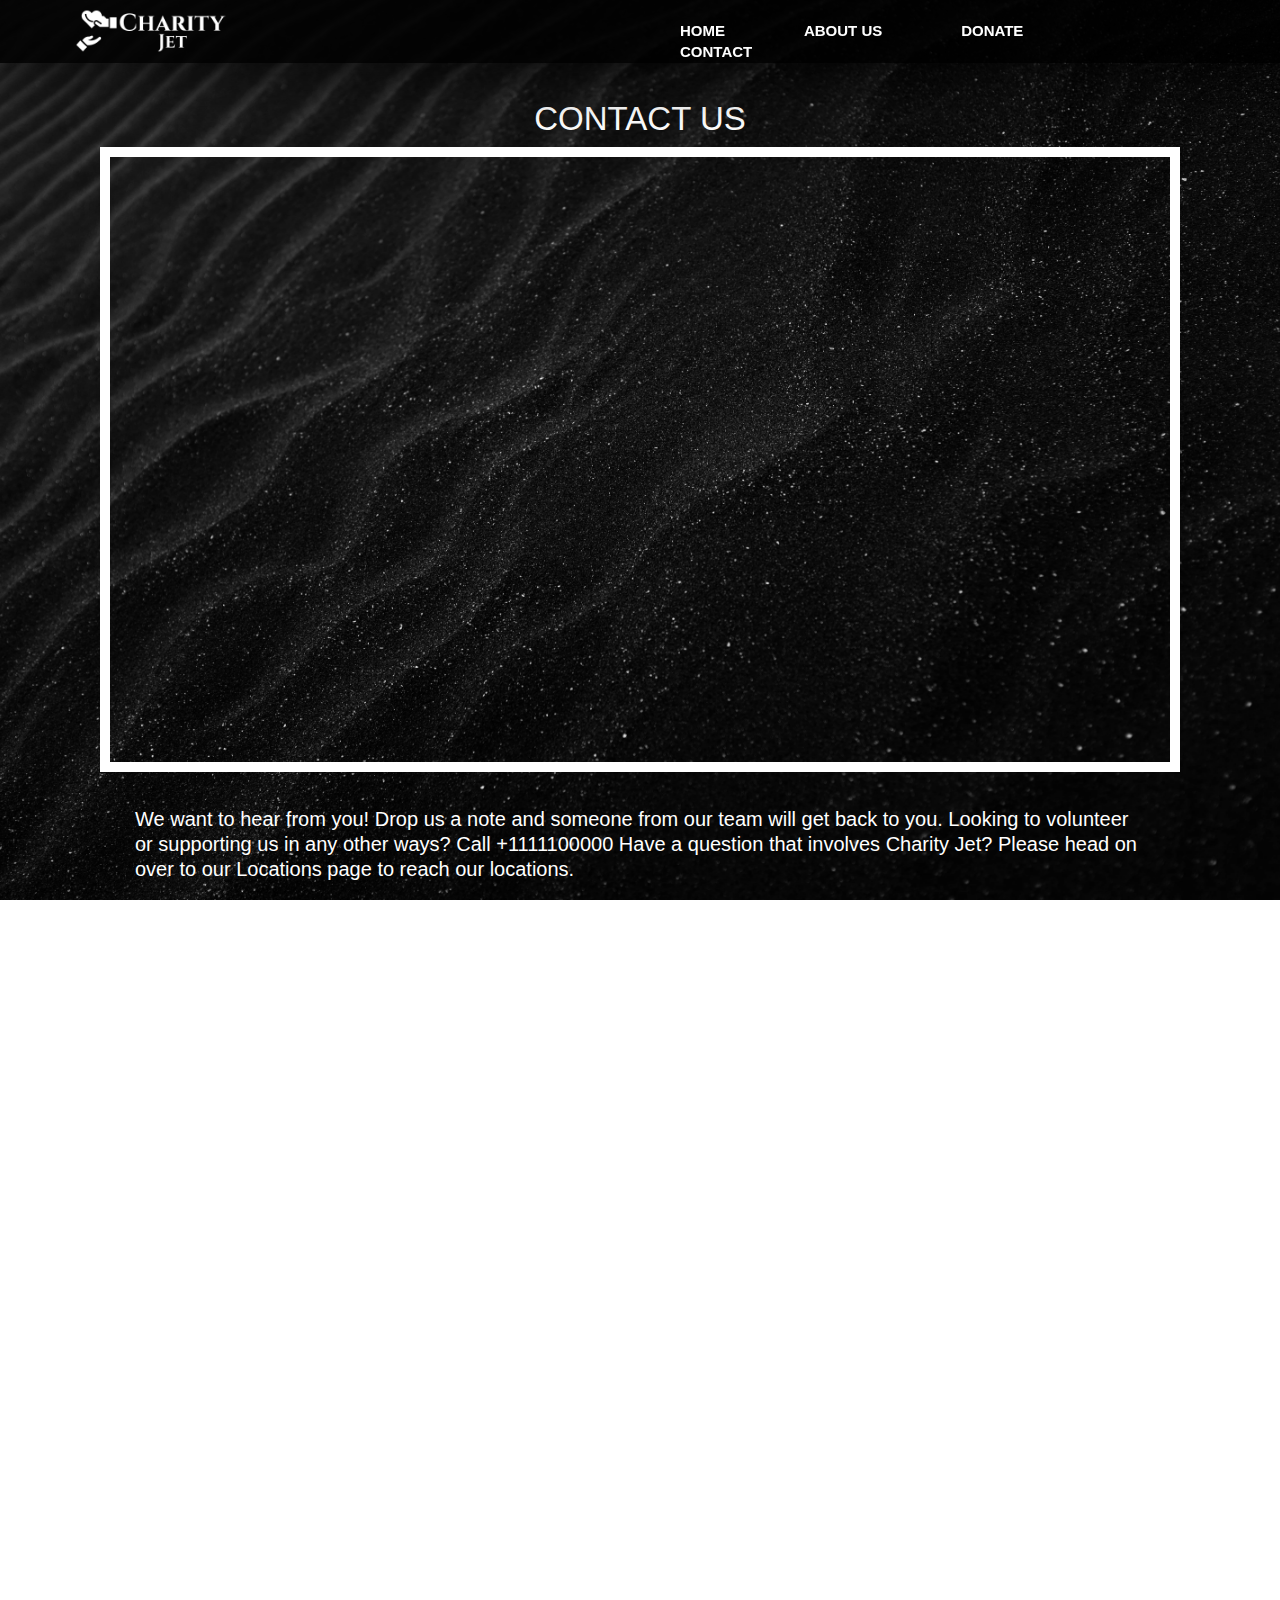
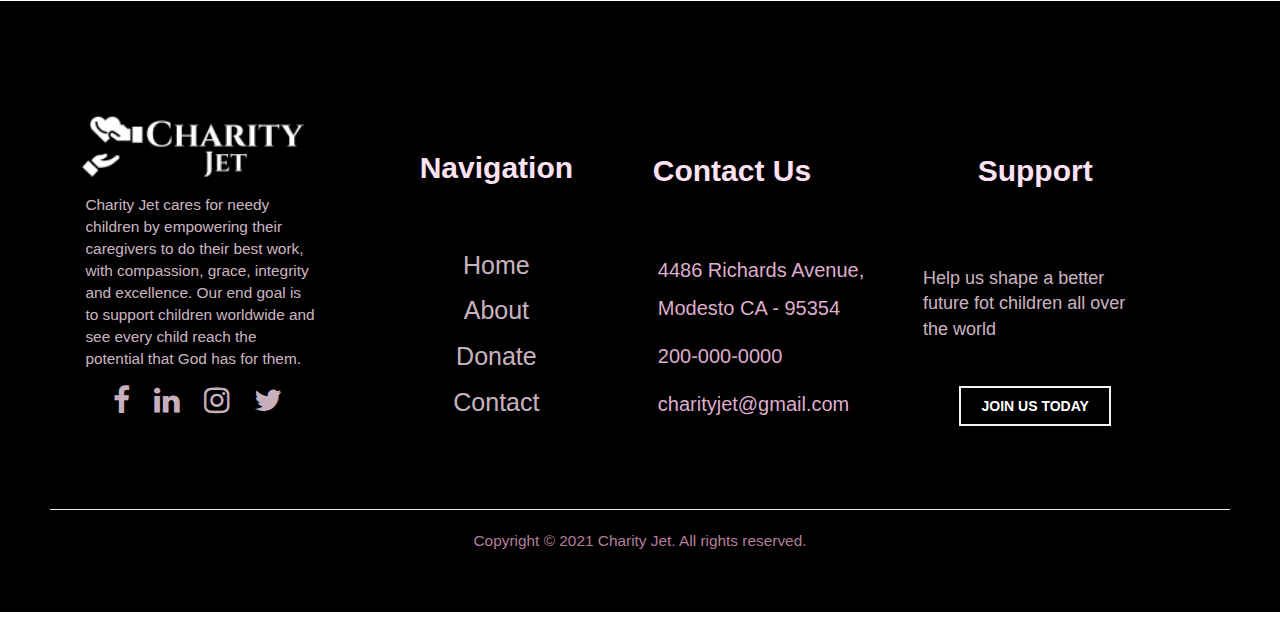
<file: contact.html>
<!DOCTYPE html>
<html lang="en">
<head>
    <meta charset="UTF-8">
    <meta http-equiv="X-UA-Compatible" content="IE=edge">
    <meta name="viewport" content="initial-scale=1.0">
    <link rel="stylesheet" href="style.css">
    <title>Charity Jet | Contact</title>

    <link rel="stylesheet" href="https://cdnjs.cloudflare.com/ajax/libs/font-awesome/4.7.0/css/font-awesome.min.css">
    <!-- Latest compiled and minified CSS -->
    <link rel="stylesheet" href="https://stackpath.bootstrapcdn.com/bootstrap/3.4.1/css/bootstrap.min.css" integrity="sha384-HSMxcRTRxnN+Bdg0JdbxYKrThecOKuH5zCYotlSAcp1+c8xmyTe9GYg1l9a69psu" crossorigin="anonymous">

    <!-- Optional theme -->
    <link rel="stylesheet" href="https://stackpath.bootstrapcdn.com/bootstrap/3.4.1/css/bootstrap-theme.min.css" integrity="sha384-6pzBo3FDv/PJ8r2KRkGHifhEocL+1X2rVCTTkUfGk7/0pbek5mMa1upzvWbrUbOZ" crossorigin="anonymous">

</head>
<body>
    <!-- ----------------------------------------NAVBAR----------------------------------------------------->
    <nav class="nav nav_top">
        <div class="logo">
            <a href="index.html"><img src="images/logo.png" width="250"></a>
        </div>
        <div class="nav_side">
            <a href="index.html">HOME</a>
            <a href="about.html">ABOUT US</a>
            <a href="donate.html">DONATE</a>
            <a href="contact.html">CONTACT</a>
        </div>
    </nav>
    <!-- --------------------------------------------CONTACT-------------------------------------------------------->
    <div class="contact_container" style="padding-top:100px;">
        <h2>CONTACT US</h2>
        <div class="g_map">
            <iframe src="https://www.google.com/maps/embed?pb=!1m18!1m12!1m3!1d3340544.4960977174!2d-121.88102652009785!3d35.150373310697375!2m3!1f0!2f0!3f0!3m2!1i1024!2i768!4f13.1!3m3!1m2!1s0x808fba02425dad8f%3A0x6c296c66619367e0!2sGoogleplex!5e0!3m2!1sen!2sin!4v1628463464648!5m2!1sen!2sin" width="100%" height="600" style="border:0;" allowfullscreen="" loading="lazy"></iframe>
        </div>
        <div class="contact_content">
            <p>We want to hear from you! Drop us a note and someone from our team will get back to you.
                Looking to volunteer or supporting us in any other ways? Call +1111100000
                Have a question that involves Charity Jet? Please head on over to our Locations page to reach our locations.</p>
            <p><b>Call: +111100000</b></p>
            <p><b>Mail: support.charityjet@gmail.com</b></p>
        </div>
    </div>
    <!-- --------------------------------------------FOOTER-------------------------------------------------------->
    <footer>
        <div class="pages"> 
            <a href="index.html"><img class="aimg" src="images/logo.png" width="250"></a> 
            <p>Charity Jet cares for needy children by empowering their caregivers to do their best work, with compassion, grace, integrity and excellence. Our end goal is to support children worldwide and see every child reach the potential that God has for them.</p>
            <a href="https://www.facebook.com/" target="_blank"><i class="fa fa-facebook" aria-hidden="true"></i></a>
            <a href="https://www.linkedin.com/" target="_blank"><i class="fa fa-linkedin" aria-hidden="true"></i></a>
            <a href="#"><i class="fa fa-instagram" aria-hidden="true"></i></a>
            <a href="#"><i class="fa fa-twitter" aria-hidden="true"></i></a>
        </div>
        <div class="doc">
            <h3>Navigation</h3>
            <a href="index.html">Home</a>
            <a href="about.html">About</a>
            <a href="donate.html">Donate</a>
            <a href="contact.html">Contact</a>
        </div>
        <div class="contact">
            <h3>Contact Us</h3>
            <a href="contact" target="_blank">4486 Richards Avenue, Modesto CA - 95354</a>
            <a href="tel: +910000000000">200-000-0000</a>
            <a href="mailto: ppppppp@gmail.com">charityjet@gmail.com</a>
        </div>
        <div class="social">
            <h3>Support</h3>
            <p>Help us shape a better future fot children all over the world</p>
            <div class="side_btn">
                <a href="donate.html">JOIN US TODAY</a>
            </div>
        </div>
        <hr>
        <p>Copyright &copy; 2021 Charity Jet. All rights reserved.</p>
    </footer>
</body>
</html>
</file>
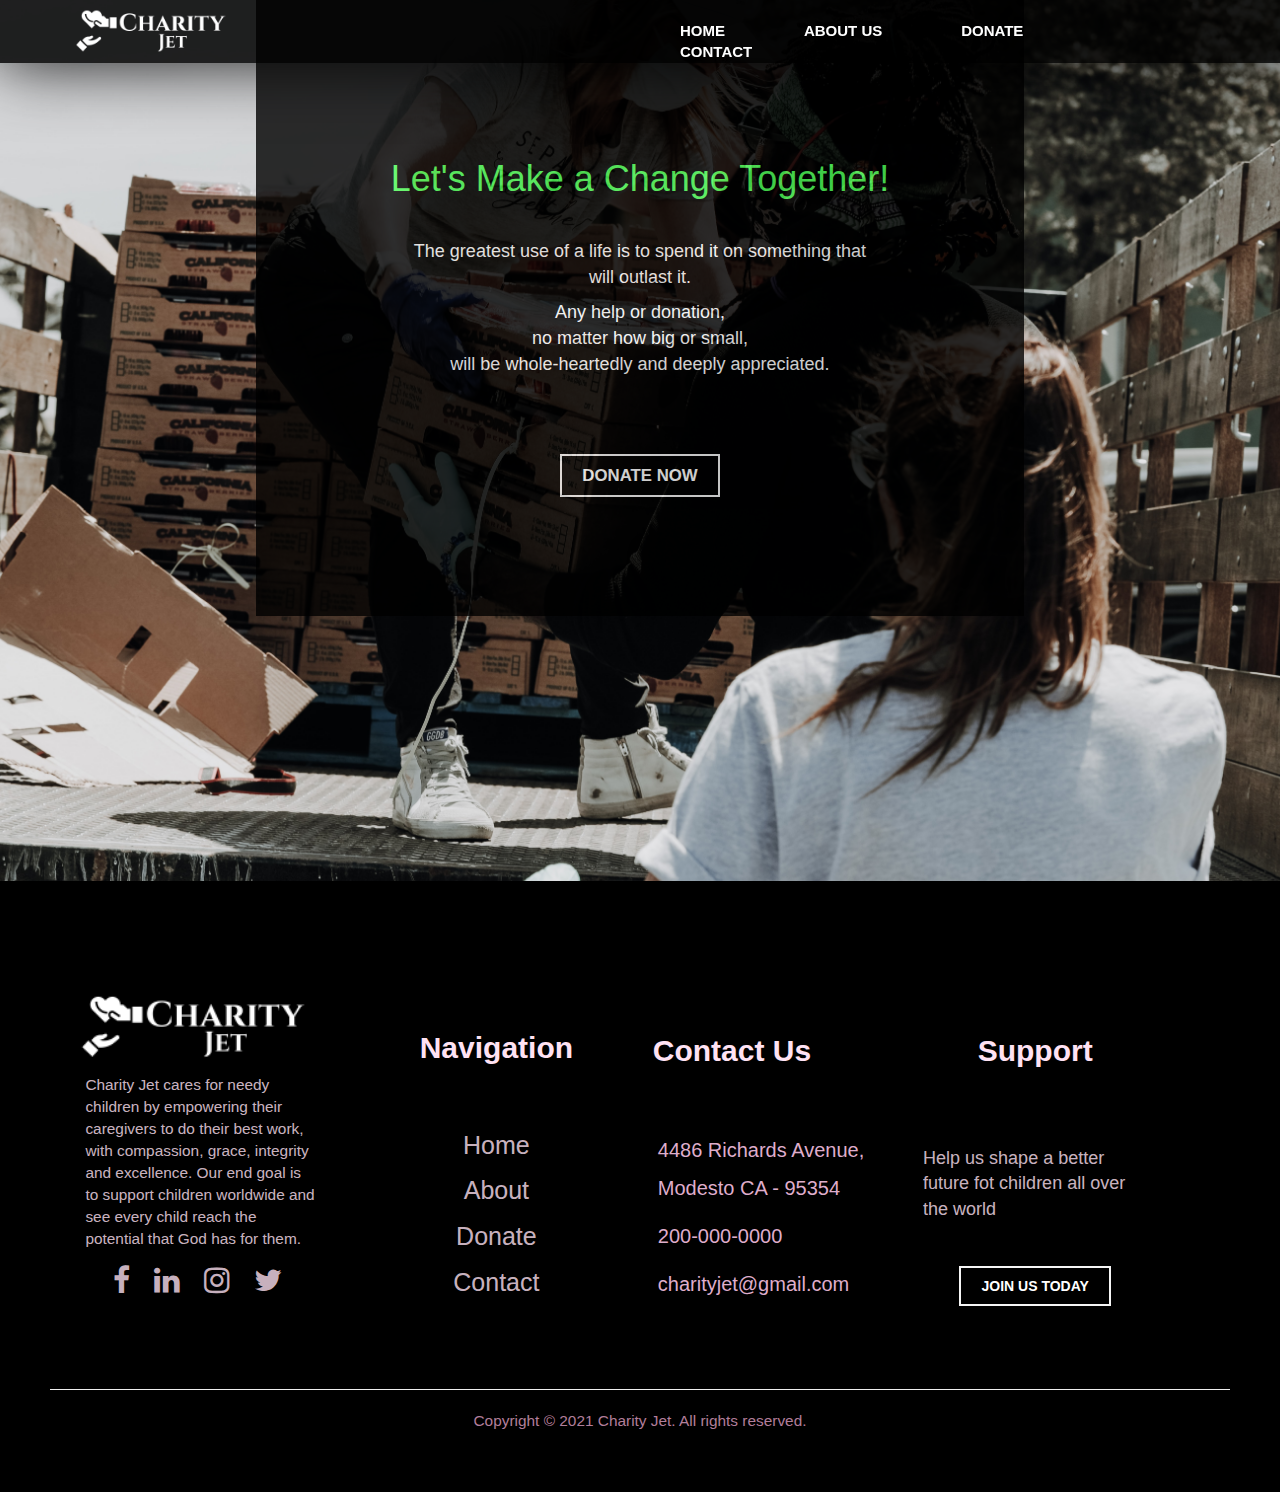
<file: donate.html>
<!--           LINK= "https://rzp.io/l/zLEJysVsC"        -->
<!DOCTYPE html>
<html lang="en">
<head>
    <meta charset="UTF-8">
    <meta http-equiv="X-UA-Compatible" content="IE=edge">
    <meta name="viewport" content="initial-scale=1.0">
    <link rel="stylesheet" href="style.css">
    <title>Charity Jet | Donate</title>

    <link rel="stylesheet" href="https://cdnjs.cloudflare.com/ajax/libs/font-awesome/4.7.0/css/font-awesome.min.css">
    <!-- Latest compiled and minified CSS -->
    <link rel="stylesheet" href="https://stackpath.bootstrapcdn.com/bootstrap/3.4.1/css/bootstrap.min.css" integrity="sha384-HSMxcRTRxnN+Bdg0JdbxYKrThecOKuH5zCYotlSAcp1+c8xmyTe9GYg1l9a69psu" crossorigin="anonymous">

    <!-- Optional theme -->
    <link rel="stylesheet" href="https://stackpath.bootstrapcdn.com/bootstrap/3.4.1/css/bootstrap-theme.min.css" integrity="sha384-6pzBo3FDv/PJ8r2KRkGHifhEocL+1X2rVCTTkUfGk7/0pbek5mMa1upzvWbrUbOZ" crossorigin="anonymous">

</head>
<body>
    <!-- ----------------------------------------NAVBAR----------------------------------------------------->
    <nav class="nav nav_top">
        <div class="logo">
            <a href="index.html"><img src="images/logo.png" width="250"></a>
        </div>
        <div class="nav_side">
            <a href="index.html">HOME</a>
            <a href="about.html">ABOUT US</a>
            <a href="donate.html">DONATE</a>
            <a href="contact.html">CONTACT</a>
        </div>
    </nav>
    <!-- --------------------------------------------DONATE----------------------------------------------------->
    <div class="donate">
        <div class="donate_container">
            <h1>Let's Make a Change Together!</h1>
            <p>The greatest use of a life is to spend it on something that will outlast it.</p>
            <p class="second">Any help or donation,<br>no matter how big or small,<br> will be whole-heartedly and deeply appreciated.</p>
            <div class="side_btn">
                <a href="https://rzp.io/l/zLEJysVsC">DONATE NOW</a>
            </div>
        </div>
    </div>
    <!-- --------------------------------------------FOOTER-------------------------------------------------------->
    <footer>
        <div class="pages"> 
            <a href="index.html"><img class="aimg" src="images/logo.png" width="250"></a> 
            <p>Charity Jet cares for needy children by empowering their caregivers to do their best work, with compassion, grace, integrity and excellence. Our end goal is to support children worldwide and see every child reach the potential that God has for them.</p>
            <a href="https://www.facebook.com/" target="_blank"><i class="fa fa-facebook" aria-hidden="true"></i></a>
            <a href="https://www.linkedin.com/" target="_blank"><i class="fa fa-linkedin" aria-hidden="true"></i></a>
            <a href="#"><i class="fa fa-instagram" aria-hidden="true"></i></a>
            <a href="#"><i class="fa fa-twitter" aria-hidden="true"></i></a>
        </div>
        <div class="doc">
            <h3>Navigation</h3>
            <a href="index.html">Home</a>
            <a href="about.html">About</a>
            <a href="donate.html">Donate</a>
            <a href="contact.html">Contact</a>
        </div>
        <div class="contact">
            <h3>Contact Us</h3>
            <a href="contact" target="_blank">4486 Richards Avenue, Modesto CA - 95354</a>
            <a href="tel: +910000000000">200-000-0000</a>
            <a href="mailto: ppppppp@gmail.com">charityjet@gmail.com</a>
        </div>
        <div class="social">
            <h3>Support</h3>
            <p>Help us shape a better future fot children all over the world</p>
            <div class="side_btn">
                <a href="donate.html">JOIN US TODAY</a>
            </div>
        </div>
        <hr>
        <p>Copyright &copy; 2021 Charity Jet. All rights reserved.</p>
    </footer>
</body>
</html>
</file>
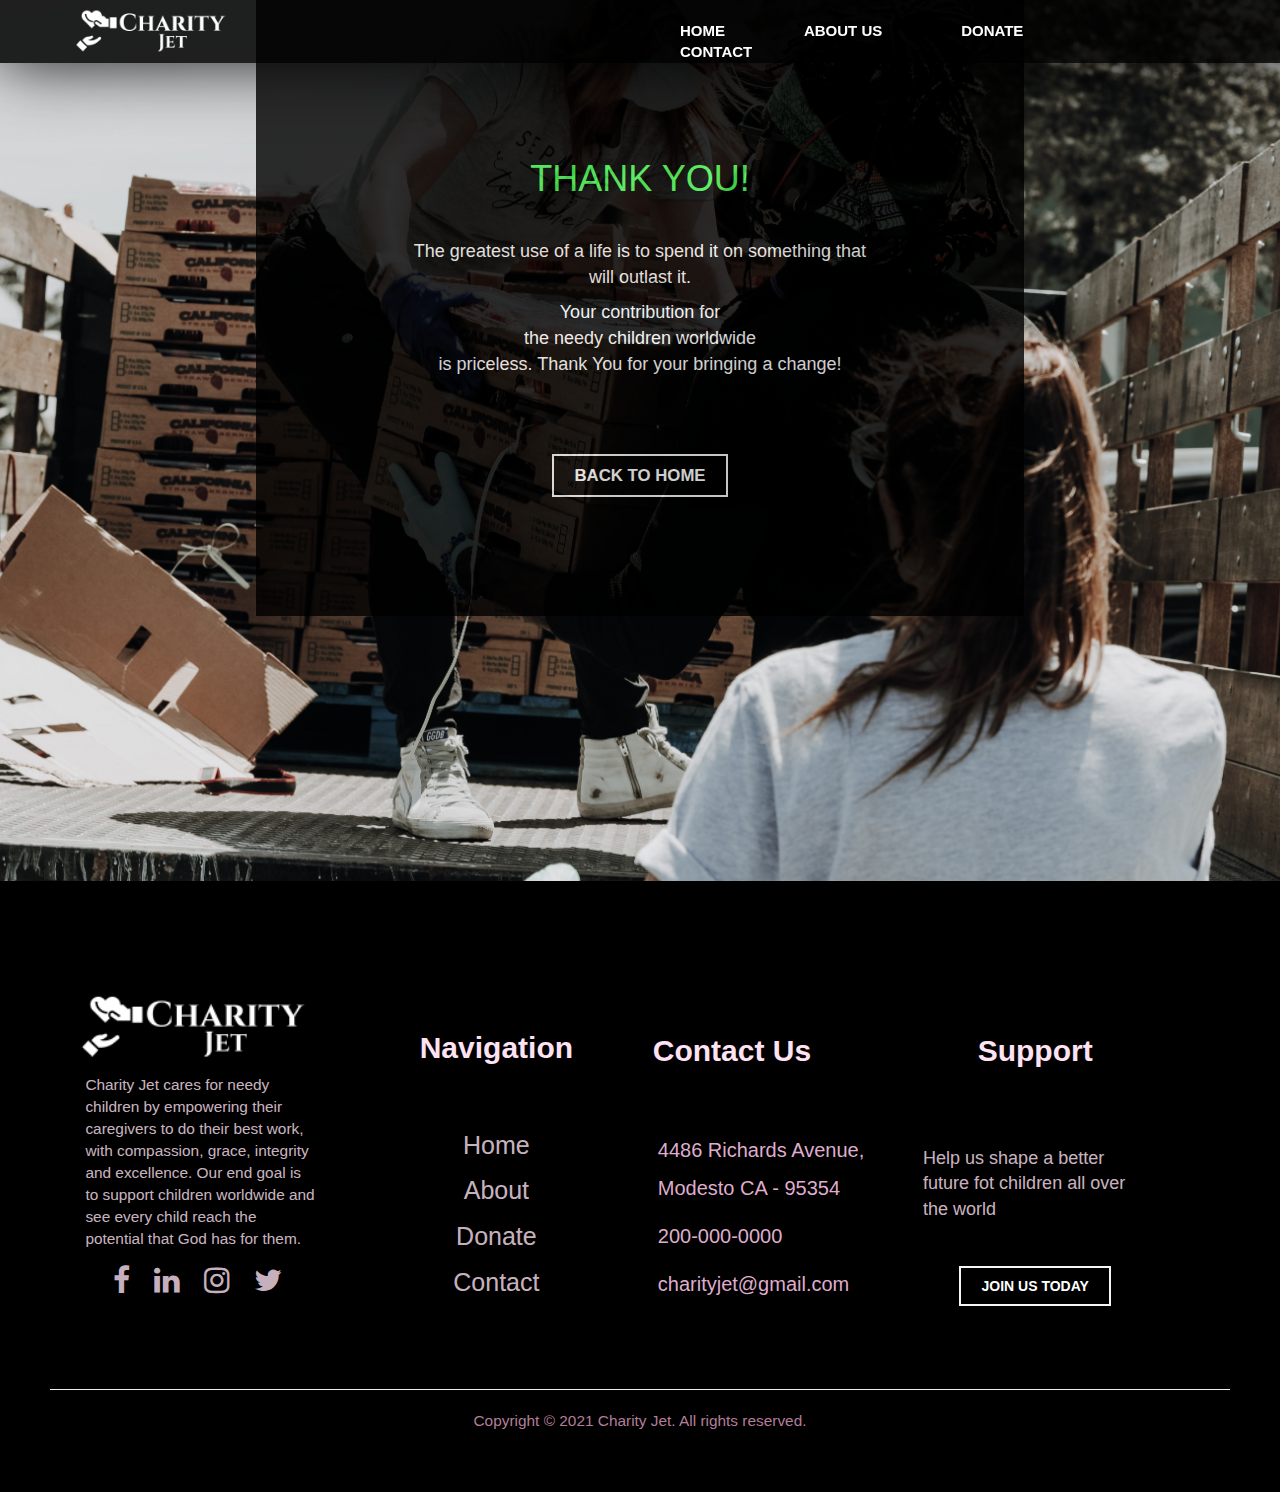
<file: thankyou.html>
<!DOCTYPE html>
<html lang="en">
<head>
    <meta charset="UTF-8">
    <meta http-equiv="X-UA-Compatible" content="IE=edge">
    <meta name="viewport" content="initial-scale=1.0">
    <link rel="stylesheet" href="style.css">
    <title>Charity Jet | Thank You</title>

    <link rel="stylesheet" href="https://cdnjs.cloudflare.com/ajax/libs/font-awesome/4.7.0/css/font-awesome.min.css">
    <!-- Latest compiled and minified CSS -->
    <link rel="stylesheet" href="https://stackpath.bootstrapcdn.com/bootstrap/3.4.1/css/bootstrap.min.css" integrity="sha384-HSMxcRTRxnN+Bdg0JdbxYKrThecOKuH5zCYotlSAcp1+c8xmyTe9GYg1l9a69psu" crossorigin="anonymous">

    <!-- Optional theme -->
    <link rel="stylesheet" href="https://stackpath.bootstrapcdn.com/bootstrap/3.4.1/css/bootstrap-theme.min.css" integrity="sha384-6pzBo3FDv/PJ8r2KRkGHifhEocL+1X2rVCTTkUfGk7/0pbek5mMa1upzvWbrUbOZ" crossorigin="anonymous">

</head>
<body>
    <!-- ----------------------------------------NAVBAR----------------------------------------------------->
    <nav class="nav nav_top">
        <div class="logo">
            <a href="index.html"><img src="images/logo.png" width="250"></a>
        </div>
        <div class="nav_side">
            <a href="index.html">HOME</a>
            <a href="about.html">ABOUT US</a>
            <a href="donate.html">DONATE</a>
            <a href="contact.html">CONTACT</a>
        </div>
    </nav>
    <!-- --------------------------------------------DONATE----------------------------------------------------->
    <div class="donate">
        <div class="donate_container">
            <h1>THANK YOU!</h1>
            <p>The greatest use of a life is to spend it on something that will outlast it.</p>
            <p class="second">Your contribution for<br>the needy children worldwide<br> is priceless. Thank You for your bringing a change!</p>
            <div class="side_btn">
                <a href="index.html">BACK TO HOME</a>
            </div>
        </div>
    </div>
    <!-- --------------------------------------------FOOTER-------------------------------------------------------->
    <footer>
        <div class="pages"> 
            <a href="index.html"><img class="aimg" src="images/logo.png" width="250"></a> 
            <p>Charity Jet cares for needy children by empowering their caregivers to do their best work, with compassion, grace, integrity and excellence. Our end goal is to support children worldwide and see every child reach the potential that God has for them.</p>
            <a href="https://www.facebook.com/" target="_blank"><i class="fa fa-facebook" aria-hidden="true"></i></a>
            <a href="https://www.linkedin.com/" target="_blank"><i class="fa fa-linkedin" aria-hidden="true"></i></a>
            <a href="#"><i class="fa fa-instagram" aria-hidden="true"></i></a>
            <a href="#"><i class="fa fa-twitter" aria-hidden="true"></i></a>
        </div>
        <div class="doc">
            <h3>Navigation</h3>
            <a href="index.html">Home</a>
            <a href="about.html">About</a>
            <a href="donate.html">Donate</a>
            <a href="contact.html">Contact</a>
        </div>
        <div class="contact">
            <h3>Contact Us</h3>
            <a href="contact" target="_blank">4486 Richards Avenue, Modesto CA - 95354</a>
            <a href="tel: +910000000000">200-000-0000</a>
            <a href="mailto: ppppppp@gmail.com">charityjet@gmail.com</a>
        </div>
        <div class="social">
            <h3>Support</h3>
            <p>Help us shape a better future fot children all over the world</p>
            <div class="side_btn">
                <a href="donate.html">JOIN US TODAY</a>
            </div>
        </div>
        <hr>
        <p>Copyright &copy; 2021 Charity Jet. All rights reserved.</p>
    </footer>
</body>
</html>
</file>
<file: style.css>
body
{
    background-color: black;
}
/*------------------------------------------------NAVBAR----------------------------------------*/
.nav
{
    background-color: rgba(0, 0, 0, 0.856);
    z-index: 9;
    padding-left: 50px;
    padding-right: 50px;
    display:flex;
    box-shadow: 0px 3px 65px 0px rgba(0, 0, 0, 0.856);
}
.nav_top
{
    position:fixed;
    top:0;
    right:0;
    left:0;
}
.logo
{
    float:left;
    width: 50%;
}
.logo img
{
    padding: 8px;
    width:30%;
    margin-left:10%;
}
.nav_side
{
    float:right;
    width:45%;
    margin-top: 20px;
}
.nav_side a
{
    text-decoration: none;
    margin-right: 10px;
    margin-left:50px;
    margin-top: 20px;
    padding-top: 20px;
    padding-left: 15px;
    color: white;
    font-weight: bold;
    font-family: 'Trebuchet MS', sans-serif;
    font-size: 15px;
    justify-content: center;
    align-items: center;
    align-content: center;
    text-align: center;
    
}
.nav_side a:hover
{
    color: rgb(79, 255, 88);
    transition: all 1s ease;
}

/*------------------------------------------------MAIN----------------------------------------*/
.main
{
    background-image: url("images/back.jpg");
    background-position: center;
    background-size: cover;
    background-repeat: no-repeat;
    background-attachment: fixed;
    height: 130vh;
}
.main .main_content
{
    padding-top: 10%;
    margin-left: 10%;
    margin-right: 10%;
    width:40%;
}
.main .main_content h2
{
    color: white;
    font-size: 350%;
    font-family: 'Trebuchet MS', sans-serif;
    font-weight: bolder;
    text-align: left;
}
.main .main_content h2 span
{
    font-size:50%;
    opacity: 0.9;
    font-weight: 400;
    line-height: 50px;
}
.main .main_content .btn
{
    margin-top:10%;
    text-align: left;
    width:0%;
}
.main .main_content .btn a
{
    text-decoration: none;
    font-size: large;
    margin:44%;
    padding: 10px 20px;
    font-weight: bold;
    background-color: rgba(0, 0, 0, 0.856);
    color:white;
    font-family: 'Trebuchet MS', sans-serif; 
    text-align: center;
    border: 2px solid rgba(0, 0, 0, 0.856);
    transition: 0.5s;
}
.main .main_content .btn a:hover
{
    background-color: rgba(255, 255, 255, 0.527);
    color: rgb(37, 0, 19);
    border: none;
    border: 4px solid rgb(37, 0, 19);
    transition:0.5s;
}
/*------------------------------------------------SIDE----------------------------------------*/
.side 
{
    background-color: rgba(0, 0, 0, 0.966);
    display: flex;
    text-align: center;
    color: white;
    font-family: 'Trebuchet MS', sans-serif;
}
.side .left
{
    width:50%;
    float: left;
}
.side .left img
{
    float: left;
    width:100%;
}
.side .right
{
    background-color: rgba(0, 0, 0, 0.966);
    width:50%;
    float:right;
}
.side .right h2
{
    margin-top: 8%;
    font-size: 250%;
}
.side .right p
{
    margin-left: 15%;
    width: 70%;
    font-size: 147%;
    margin-top: 6%;
}
.side .right .side_btn
{
    margin-top:4%;
}
.side .right .side_btn a
{
    text-decoration: none;
    font-size: large;
    margin:32%;
    padding: 10px 20px;
    font-weight: bold;
    color: white;
    font-family: 'Trebuchet MS', sans-serif;
    text-align: center;
    border: 4px double whitesmoke;
    transition: 0.5s;
}
.side .right .side_btn a:hover
{
    background-color: rgb(79, 255, 88);
    color: black;
    font-weight:bolder;
    border: none;
    border: 4px solid green;
    transition:0.5s;
}

/*--------------------------------------------HOW WE HELP----------------------------------------*/
.product
{
    float:left;
    background-image: url("images/poor.jpg");
    background-position: center;
    background-size: cover;
    background-repeat: no-repeat;
    background-attachment: fixed;
    padding-bottom: 50px;
    height: 100vh;
    font-family: 'Trebuchet MS', sans-serif;
    color: white;
}
.product h2
{
    font-size: 45px;
    text-align: center;
    padding: 20px;
}
.product .product_container
{
    display:flex;
    margin-left: 5%;
    margin-right: 5%;
}
.product .product_container .item
{
    width:33%;
    margin: 10px;
    height: 10%;
    background-color: black;
    opacity: 80%;
    border-radius: 50%;
}
.product .product_container .item:hover
{
    box-shadow:0px 3px 65px 0px rgb(255, 189, 165);
}
.product .product_container .item .item_img
{
    width:60%;
    height: 20%;
    overflow:hidden;
    margin-left: 23%;
}
.product .product_container .item .item_img img
{
    width:100%;
    height: 10%;
}
.product .product_container .item .item_content
{
    text-align: center;
}
.product .product_container .item .item_content h3
{
    font-size: 25px;
    line-height: 2px;
    color: rgb(79, 255, 88);
    font-weight: bolder;
}
.product .product_container .item .item_content p
{
    font-size: 20px;
    line-height: 25px;
    width: 80%;
    text-align: center;
    padding-left: 20%;
}
/*--------------------------------------------FOOTER----------------------------------------*/
footer
{
    background-color: black;
    padding:50px;
    display: inline-block;
    font-family: 'Trebuchet MS', sans-serif;
}
footer .aimg
{
    margin-top:21%;
}
footer .pages
{
    width:25%;
    text-align: center;
    display: inline-block;
}

footer .pages p
{
    padding-top: 5%;
    text-align: left;
    color:rgba(255, 226, 243, 0.808);
    width:90%;
    padding-left:12%;
}
footer .pages a
{
    text-decoration: none;
    margin:10px;
    color: rgba(255, 226, 243, 0.808);
    font-size: 30px;
}
footer .pages a:hover
{
    color:white;
}
footer .doc
{
    width:25%;
    text-align: center;
    display: inline-block;
    padding-bottom: 5%;
}
footer .doc h3
{
    color: rgb(255, 226, 243);
    font-size: 30px;
    padding: 5px;
    font-weight: bold;
    line-height: 130px;
}
footer .doc a
{
    display: block;
    text-decoration: none;
    margin:10px;
    color: rgba(255, 226, 243, 0.808);
    font-size: 25px;
}
footer .doc a:hover
{
    color:white;
}
footer .social
{
    width:25%;
    text-align: center;
    display: inline-block;
}
footer .social h3
{
    color: rgb(255, 226, 243);
    font-size: 30px;
    padding: 5px;
    font-weight: bold;
    line-height: 130px;
}
footer .contact
{
    width:20%;
    text-align: center;
    text-align: left;
}
footer .contact h3
{
    color: rgb(255, 226, 243);
    font-size: 30px;
    padding: 5px;
    font-weight: bold;
    line-height: 130px;
}
footer .social p
{
    padding-top: 5%;
    text-align: left;
    color:rgba(255, 226, 243, 0.808);
    width:90%;
    padding-left:12%;
    font-size: large;
    margin-bottom: 18%;
}
.side .right .side_btn
{
    margin-top:4%;
}
footer .side_btn a
{
    text-decoration: none;
    font-size: 100%;
    padding: 10px 20px;
    font-weight: bold;
    color: white;
    font-family: 'Trebuchet MS', sans-serif;
    border: 2px double whitesmoke;
    transition: 0.5s;
}
footer .side_btn a:hover
{
    background-color: rgb(79, 255, 88);
    color: black;
    font-weight:bolder;
    border: none;
    border: 4px solid green;
    transition:0.5s;
}
footer .contact
{
    display: inline-block;
}
footer .contact a
{
    display: block;
    font-size: 20px;
    line-height: 38px;
    text-decoration: none;;
    color:rgba(247, 193, 224, 0.904);
    margin:10px;
}
footer .contact a:hover
{
    color:white;
}
footer p
{
    color:rgba(247, 178, 217, 0.726);
    text-align: center;
    font-size: 110%;
}
/*------------------------------------------------MAIN_ABOUT----------------------------------------*/
.main_about
{
    font-family: 'Trebuchet MS', sans-serif;
    background-image: url("images/about.jpg");
    background-position: center;
    background-size: cover;
    background-repeat: no-repeat;
    background-attachment: fixed;
    height: 80vh;
    margin-top:-1.5%;
}
.main_about .main_content_about h2
{
    color: white;
    font-size: 390%;
    font-family: 'Trebuchet MS', sans-serif;
    font-weight: bolder;
    text-align: center;
    padding:20%;
}
.product_about
{
    float:left;
    background-image: url("images/about_back.jpg");
    background-position: center;
    background-size: cover;
    background-repeat: no-repeat;
    background-attachment: fixed;
    padding-bottom: 50px;
    height: 100vh;
    font-family: 'Trebuchet MS', sans-serif;
    color: white;
}
/*--------------------------------------------DONATE----------------------------------------*/
.donate
{
    font-family: 'Trebuchet MS', sans-serif;
    background-image: url("images/donate_back.jpg");
    background-position: center;
    background-size: cover;
    background-repeat: no-repeat;
    background-attachment: fixed;
    height: 100vh;
    margin-top:-1.5%;
    color: white;
    text-align: center;
}
.donate .donate_container
{
    background-color: black;
    opacity:80%;
    text-align: center;
    margin: 0% 20% 0% 20%;
    padding-top:10%;
    padding-bottom: 10%;
}
.donate .donate_container h1
{
    color: rgb(79, 255, 88);
    line-height: 100px;
}
.donate .donate_container p
{
    font-size: large;
    width:80%;
    text-align: center;
    padding-left:20%;
}
.donate .donate_container .second
{
    padding-bottom: 10%;
}
.donate .side_btn a
{
    text-decoration: none;
    font-size: 120%;
    padding: 10px 20px;
    font-weight: bold;
    color: white;
    font-family: 'Trebuchet MS', sans-serif;
    border: 2px double whitesmoke;
    transition: 0.5s;
}
.donate .side_btn a:hover
{
    background-color: white;
    color: black;
    font-weight:bolder;
    border: none;
    border: 4px solid green;
    transition:0.5s;
}
/*--------------------------------------------CONTACT---------------------------------------*/
.contact_container
{
    padding: 100px;
    font-family: 'Trebuchet MS', sans-serif;
    background-image: url("images/about_back.jpg");
    background-position: center;
    background-size: cover;
    background-repeat: no-repeat;
    background-attachment: fixed;
    height: 180vh;
    margin-top:-1.5%;
    color: white;
}
.contact_container h2
{
    font-family: Avantgarde, TeX Gyre Adventor, URW Gothic L, sans-serif;
    font-size: 33px;
    text-align: center;
    font-family: 'Trebuchet MS', sans-serif;
}
.contact_container .g_map
{
    border:10px solid white;
}
.contact_container .contact_content
{
    padding:20px;
    font-family: 'Trebuchet MS', sans-serif;
}
.contact_container .contact_content p
{
    padding:15px;
    font-size: 20px;
    line-height: 25px;
}
/*--------------------------------------------CATERING---------------------------------------*/
</file>
